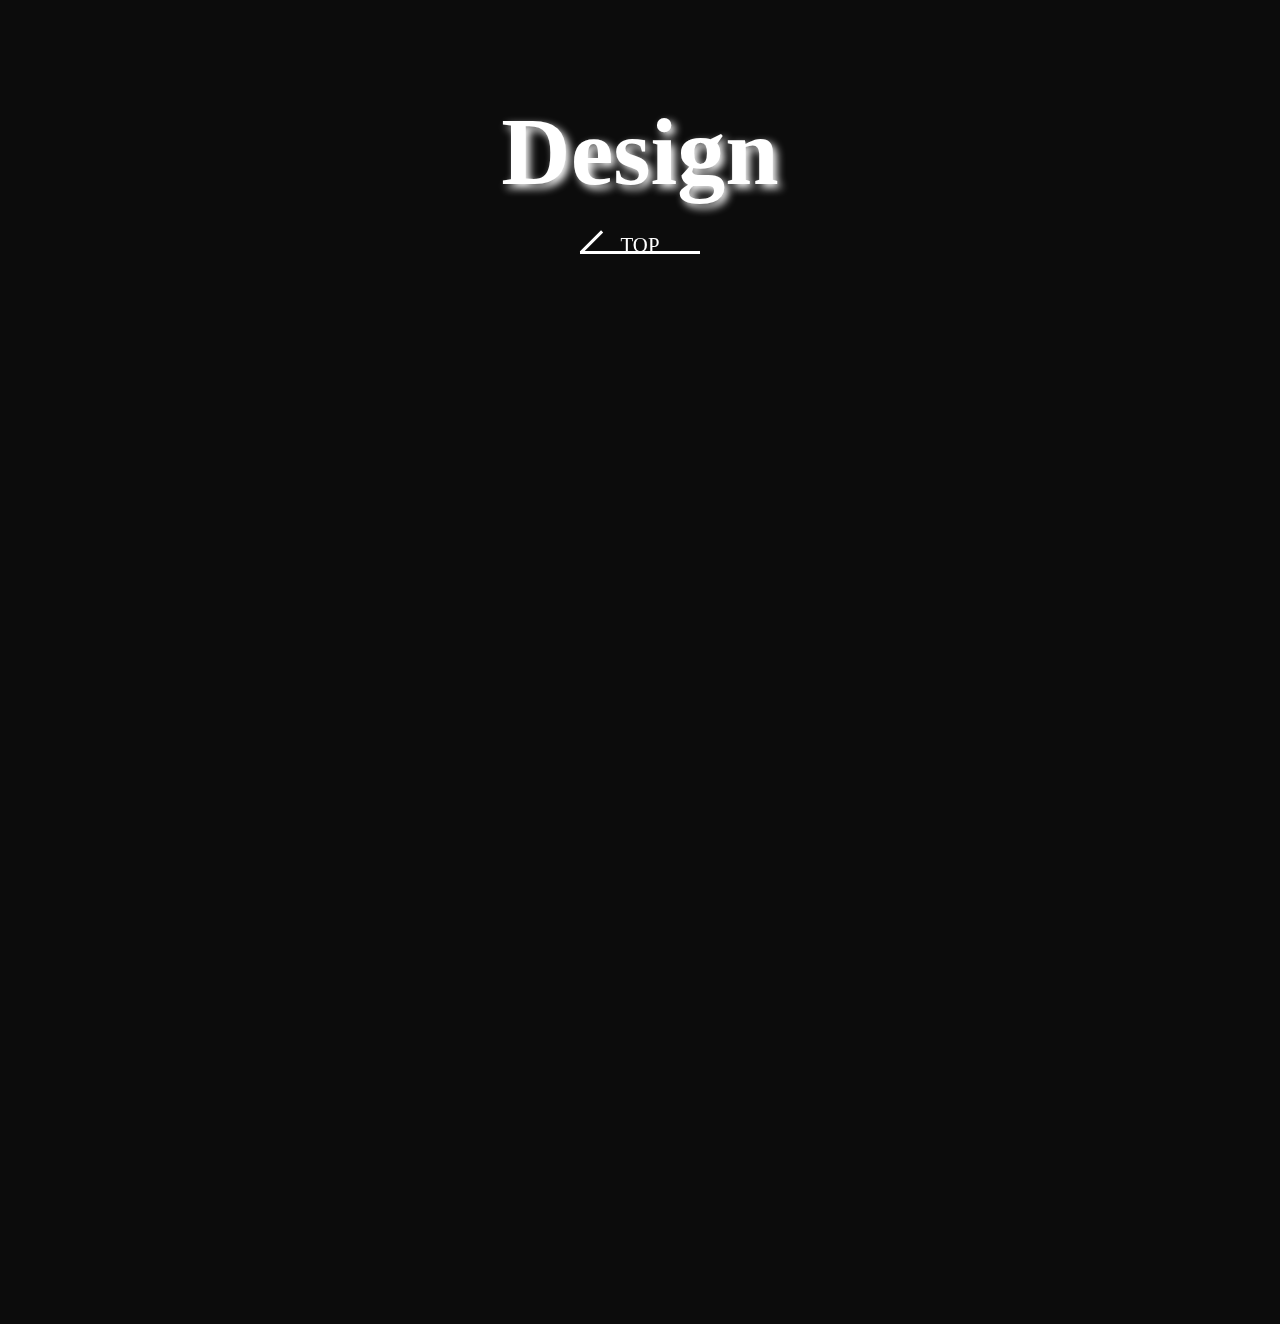
<file: design.html>
<!DOCTYPE html>
<html lang="ja">
<head>
    <meta charset="UTF-8">
    <meta http-equiv="X-UA-Compatible" content="IE=edge">
    <meta name="viewport" content="width=device-width, initial-scale=1.0">
    <link rel="stylesheet" href="style.css">
    <title>Document</title>
</head>
<body>
    <div id='topButton'>TOP</div>
    <div class='largePicture'>
        <div class='designMenubutton active'>
            <div></div>
            <div></div>
            <div></div>
        </div>
        <div class='createFlexPicMoreLarge'><img src="picture/picture1.jpg" alt=""></div>
        <div class='createFlexPicMoreLarge'><img src="picture/picture2.jpg" alt=""></div>
        <div class='createFlexPicMoreLarge'><img src="picture/picture3.jpg" alt=""></div>
        <div class='createFlexPicMoreLarge'><img src="picture/picture4.jpg" alt=""></div>
        <div class='createFlexPicMoreLarge'><img src="picture/picture5.jpg" alt=""></div>
        <div class='createFlexPicMoreLarge'><img src="picture/picture6.jpg" alt=""></div>
        <div class='createFlexPicMoreLarge'><img src="picture/picture7.jpg" alt=""></div>
        <div class='createFlexPicMoreLarge'><img src="picture/picture8.jpg" alt=""></div>
        <div class='createFlexPicMoreLarge'><img src="picture/picture9.jpg" alt=""></div>
        <div class='createFlexPicMoreLarge'><img src="picture/picture10.jpg" alt=""></div>
    </div>
    
    <div class='createAreaMore'>
        <div class='designMore' id='designMore'><p>Design</p></div>

        <a class='topBack' href="noanimetion-design.html">
            <div class='topMenu'>
                <div class='top'>TOP</div>
                <div class='topMenuStickWhite1'><div class='topMenuStickBlack1'></div></div>
                <div class='topMenuStickWhite2'><div class='topMenuStickBlack2'></div></div>
            </div>
        </a>

        <div class='createFlexMore'>
            <div class='createFlexPicMore'><img src="picture/picture1.jpg" alt=""></div>
            <div class='createFlexPicMore'><img src="picture/picture2.jpg" alt=""></div>
            <div class='createFlexPicMore'><img src="picture/picture3.jpg" alt=""></div>
            <div class='createFlexPicMore'><img src="picture/picture4.jpg" alt=""></div>
            <div class='createFlexPicMore'><img src="picture/picture5.jpg" alt=""></div>
            <div class='createFlexPicMore'><img src="picture/picture6.jpg" alt=""></div>
            <div class='createFlexPicMore'><img src="picture/picture7.jpg" alt=""></div>
            <div class='createFlexPicMore'><img src="picture/picture8.jpg" alt=""></div>
            <div class='createFlexPicMore'><img src="picture/picture9.jpg" alt=""></div>
            <div class='createFlexPicMore'><img src="picture/picture10.jpg" alt=""></div>
        </div>
    </div>
<script src="jquery-3.6.0.js"></script>
<script src="design.js"></script>
</body>
</html>
</file>
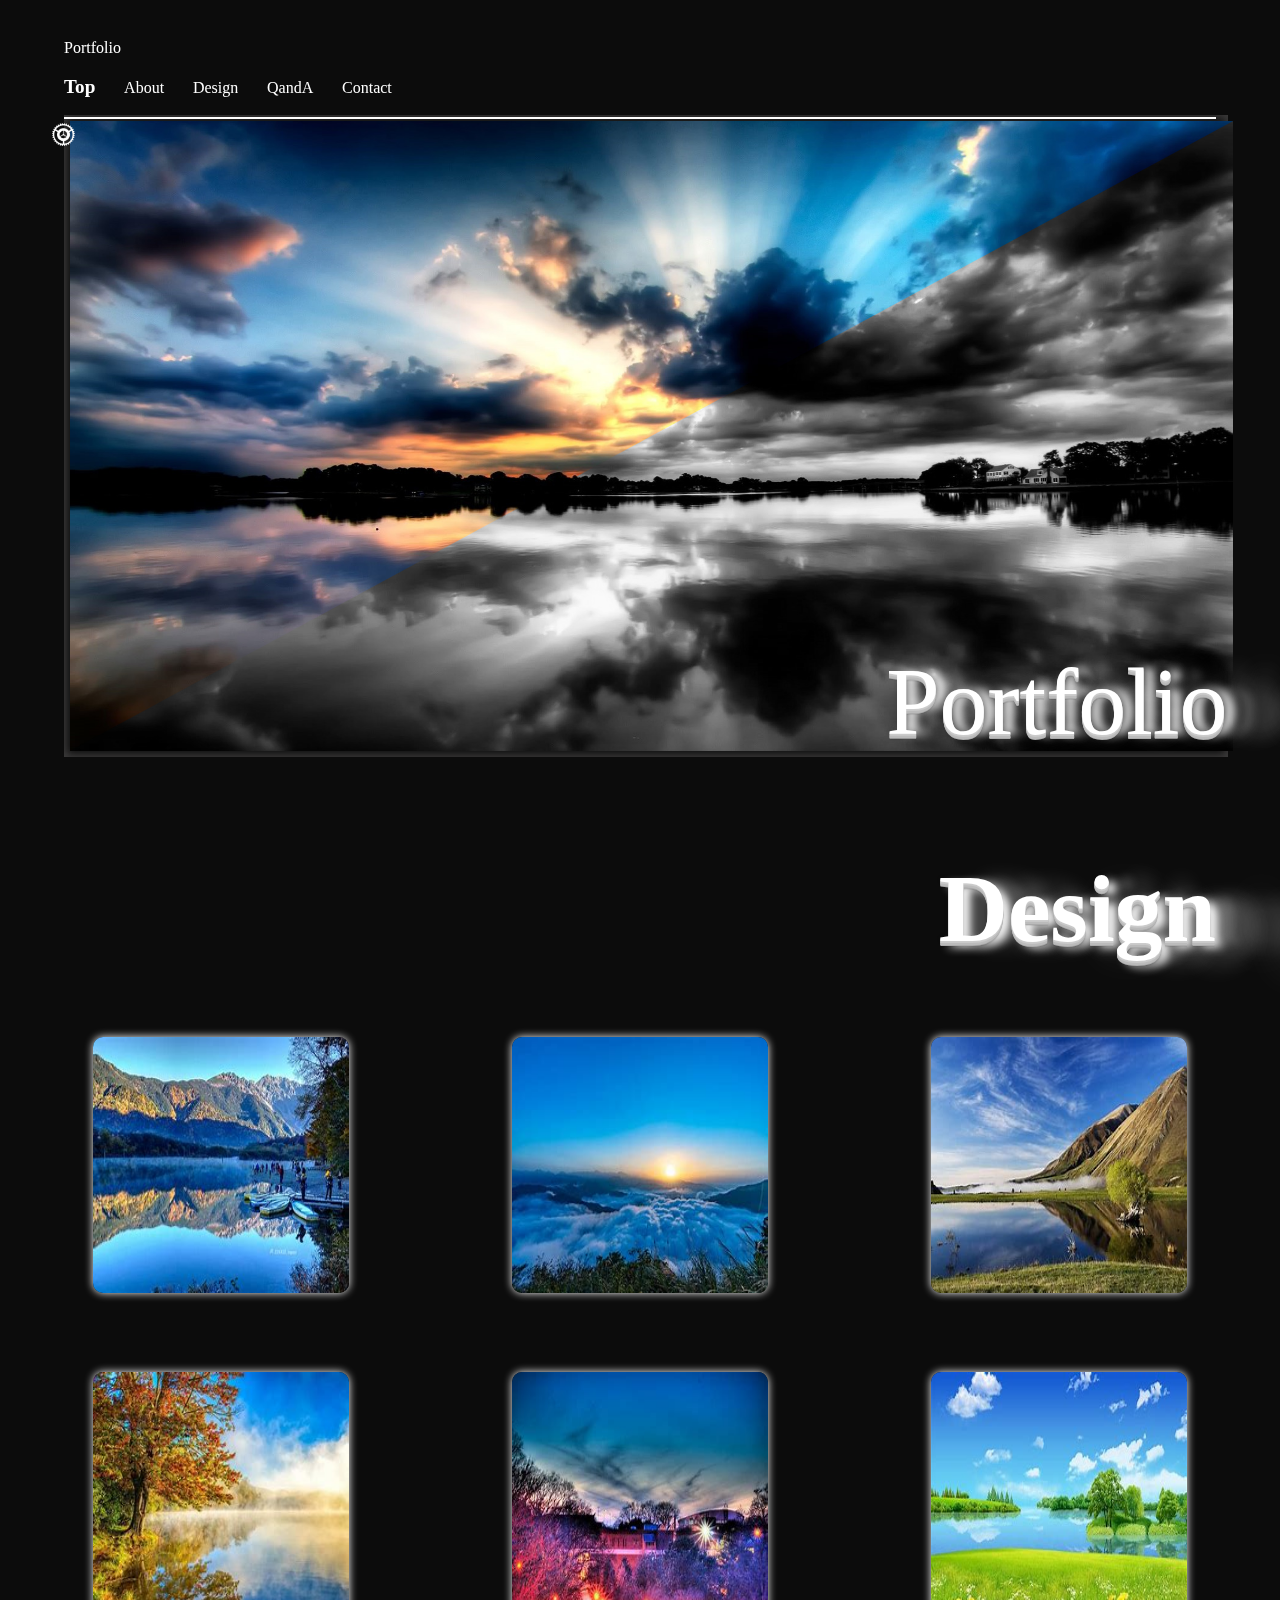
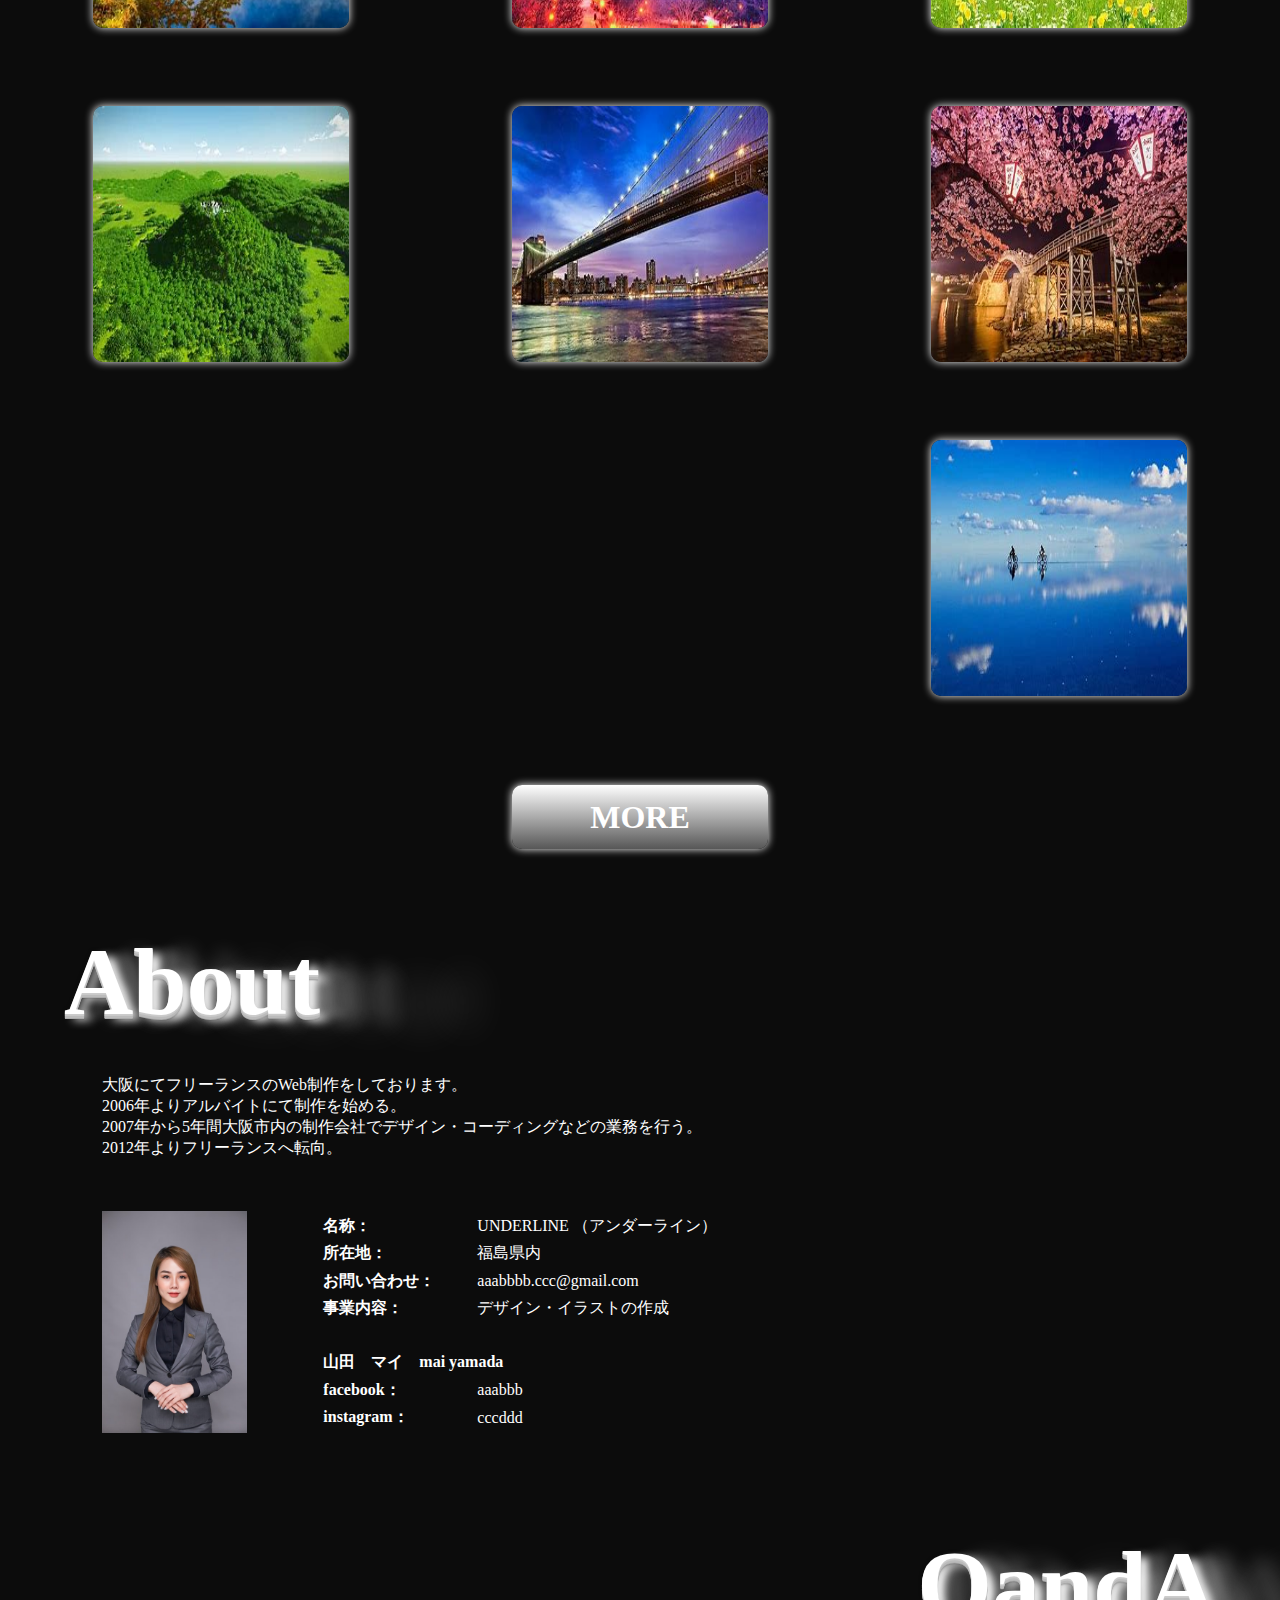
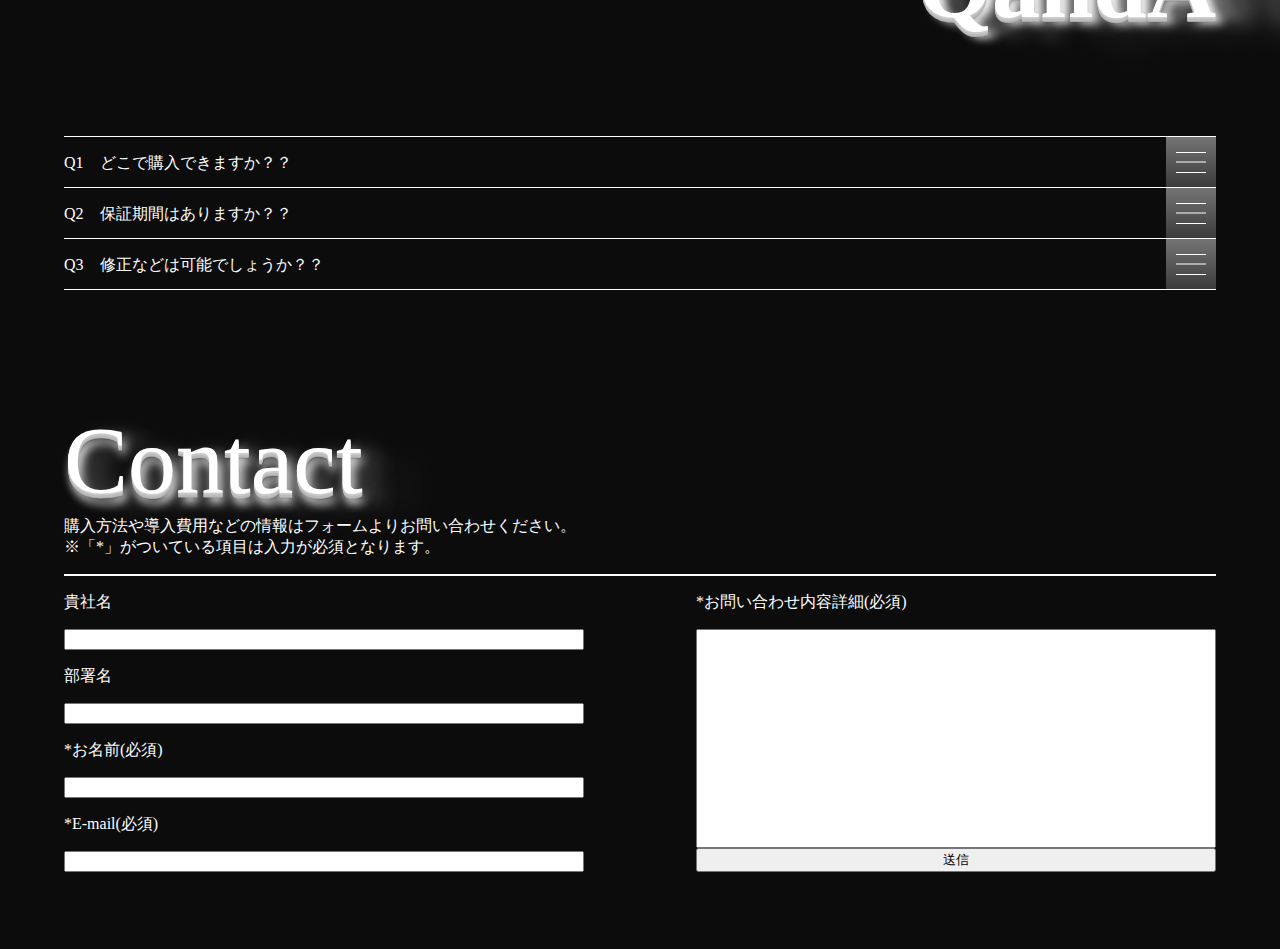
<file: noanimetion-design.html>
<!DOCTYPE html>
<html lang="ja">
<head>
  <meta charset="UTF-8">
  <meta http-equiv="X-UA-Compatible" content="IE=edge">
  <meta name="viewport" content="width=device-width, initial-scale=1.0">
  <title>Document</title>
  <link rel="stylesheet" href="style.css">
</head>
<body>
  <header>
    <div class='headerSlideNoanime'>
      <p class='title'>Portfolio</p>
      <div class='headerMenu'>
          <p id='topScroll'>Top</p>
          <p id='aboutScroll'>About</p>
          <p id='DesignScroll'>Design</p>
          <p id='QandAScroll'>QandA</p>
          <p id='ContactScroll'>Contact</p>
      </div>
      <div class='headerUnderLine'><div class='headerUnderLineCover'></div></div>
      <div class='haguruma'><img class='hagurumaPic' src="picture/haguruma-4.png" alt=""></div>
    </div>

    <!-- スマホメニュー -->
<div class='menubutton'>
  <div></div>
  <div></div>
  <div></div>
</div>

<nav id="nav">
  <ul>
    <li id='topScrollMobile'>TOP</li>
    <li id='aboutScrollMobile'>About</li>
    <li id='DesignScrollMobile'>Design</li>
    <li id='QandAScrollMobile'>QandA</li>
    <li id='ContactScrollMobile'>Contact</li>
  </ul>
</nav>
<!-- スマホメニュー -->
  </header>
  <main>
    <!-- トップ -->
    <div class='backGroundTitlePositionNoanime'>
        <div class='topPictureNoanime'>
            <div class='topPictureRightNoanime'><img class='topPictureRightInnerPicNoanime' src="pictureWhite/topPic3NoColor.png" alt=""></div>
            <div class='topPictureLeftNoanime'><img class='topPictureLeftInnerPicNoanime' src="picture/topPic3.jpg" alt=""></div>
        </div>
        <p id='backGroundTitleNoanime' class='textAnimationNoanime'>Portfolio</p>
    </div>

    <!-- ミドル -->
    <div class='createAreaNoanime'>
        <div class='designNoanime' id='designNoanime'><p>Design</p></div>
        <div class='createFlexNoanime'>
            <div class='createFlexPicNoanime'><img src="picture/picture1.jpg" alt=""></div>
            <div class='createFlexPicNoanime'><img src="picture/picture2.jpg" alt=""></div>
            <div class='createFlexPicNoanime'><img src="picture/picture3.jpg" alt=""></div>
            <div class='createFlexPicNoanime'><img src="picture/picture4.jpg" alt=""></div>
            <div class='createFlexPicNoanime'><img src="picture/picture5.jpg" alt=""></div>
            <div class='createFlexPicNoanime'><img src="picture/picture6.jpg" alt=""></div>
            <div class='createFlexPicNoanime'><img src="picture/picture7.jpg" alt=""></div>
            <div class='createFlexPicNoanime'><img src="picture/picture8.jpg" alt=""></div>
            <div class='createFlexPicNoanime'><img src="picture/picture9.jpg" alt=""></div>
            <div class='createFlexPicNoanime'><img src="picture/picture10.jpg" alt=""></div>
        </div>
        <div class='more'><a href="design.html"><p>MORE</p></a></div>
        


<!-- bland -->

    <div class='about' id='about'><p>About</p></div>
<div class='aboutAll'>
    <p class='selfIntroduction'>
        大阪にてフリーランスのWeb制作をしております。<br>
        2006年よりアルバイトにて制作を始める。<br>
        2007年から5年間大阪市内の制作会社でデザイン・コーディングなどの業務を行う。<br>
        2012年よりフリーランスへ転向。
    </p>
    <div class='selfIntroductionFlex'>
        <div class='selfIntroductionPic'><img src="picture/selfPic.jpg" alt=""></div>
        <table class='selfIntroductionTable'>
            <tr>
                <th>名称：</th><td>UNDERLINE （アンダーライン）</td>
            </tr>
            <tr>
                <th>所在地：</th><td>福島県内</td>
            </tr>
            <tr>
                <th>お問い合わせ：</th><td>aaabbbb.ccc@gmail.com</td>
            </tr>
            <tr>
                <th>事業内容：</th><td>デザイン・イラストの作成</td>
            </tr>
            <tr>
                <th></th>
            </tr>
            <tr>
                <th colspan="2">山田　マイ　mai yamada</th>
            </tr>
            <tr>
                <th>facebook：</th><td>aaabbb</td>
            </tr>
            <tr>
                <th>instagram：</th><td>cccddd</td>
            </tr>
        </table>
    </div>
</div>

        

<!-- Q & A -->
    <div class='QandA' id='QandA'><p>QandA</p></div>
    <ul class='questionArea'>
        <li class='questionAreaLi1'>
            <p>Q1　どこで購入できますか？？</p>
            <div class='questionAreaMenuBar'></div>
            <div class='QandAMenu QandAMenu1'>
                <div></div>
                <div></div>
                <div></div>
            </div>
            <div class='AnswerArea1'><P>購入の際はお問い合わせフォームからご連絡ください</P></div>
            <!-- <div class='AnswerAreaFontA1'><p>A</p></div> -->
        </li>
        <li class='questionAreaLi2'>
            <p>Q2　保証期間はありますか？？</p>
            <div class='questionAreaMenuBar'></div>
            <div class='QandAMenu QandAMenu2'>
                <div></div>
                <div></div>
                <div></div>
            </div>
            <div class='AnswerArea2'><P>購入後6か月以内に不具合があった場合保障の対象になるのでお問い合わせフォームからご連絡ください</P></div>
        </li>
        <li class='questionAreaLi3'>
            <p>Q3　修正などは可能でしょうか？？</p>
            <div class='questionAreaMenuBar'></div>
            <div class='QandAMenu QandAMenu3'>
                <div></div>
                <div></div>
                <div></div>
            </div>
            <div class='AnswerArea3'><P>購入後6か月以内に不具合があった場合保障の対象になるのでお問い合わせフォームからご連絡ください</P></div>
        </li>
    </ul>

<!-- contact -->
    <div class='blandTitle'><p class='blandTitleContact' id='blandTitleContact'>Contact</p></div>
    <p class='contactDescription'>
        購⼊⽅法や導⼊費⽤などの情報はフォームよりお問い合わせください。<br>
        ※「*」がついている項⽬は⼊⼒が必須となります。
    </p>
    <div class='blandTitleUnderLine'></div>
    <form action=""></form>
    <div class='contactFormFlexRow'>
        <div class='contactFormFlexFirstColum'>
                <p>貴社名</p>
                <input class='contactText' type="text" name="company">
                <p>部署名</p>
                <input class='contactText' type="text" name="department">
                <p>*お名前(必須)</p>
                <input class='contactText' type="text" name="name">
                <p>*E-mail(必須)</p>
                <input class='contactText' type="text" name="mail">
        </div>
        <div class='contactFormFlexSecondColum'>
                <p>*お問い合わせ内容詳細(必須)</p>
                <input class='contactTextDescription' type="text" name="mail">
                <div class='submitFlex'><input class='contactTextSubmit' type="submit" value="送信"></div>
            </form>
        </div>
    </div>
    </form>
</main>
<footer></footer>
<script src="jquery-3.6.0.js"></script>
<script src="jquery.typoshadow.js"></script>
<script src="noanimetion-design.js"></script>
</body>
</html>
</file>
<file: style.css>
@keyframes blandBackGround{
    5%{
        opacity: .4;
    }
    95%{
        opacity: .4;
    }
    100%{
        opacity: 0;
        left:75%;
    }
  }
  @keyframes answerSlideOpen{
    50%{
        height: 30px;
    }
    100%{
        opacity: 1;
        height: 30px;
    }
  }
  @keyframes answerSlideClose{
    50%{
        opacity: 0;
        height: 30px;
    }
    100%{
        height: 0px;
        opacity: 0;
    }
  }

  @keyframes pictureSlideLeftToRight{
    0%{
        left: -100%;
    }
    100%{
        left:100%
    }
  }
  @keyframes pictureSlideRightToLeft{
    0%{
        right: -100%;
    }
    100%{
        right:100%
    }
  }
  @keyframes secondAnimation{
    0%{
        opacity: 0;
    }
    50%{
        opacity: 1;
    }
    100%{
        opacity: 0;
    }
  }
  @keyframes topPictureAnimationDown{
    0%{
        opacity: 0;
    }
    100%{
        opacity: 1;
        top:0;
    }
  }
  @keyframes topPictureAnimationUp{
    0%{
        opacity: 0;
    }
    100%{
        opacity: 1;
        bottom:0;
    }
  }
  @keyframes createFlexPicMove{
    0%{
        margin-top: 3.4%;
        margin-bottom: 0px;
    }
    50%{
        margin-top: 0px;
        margin-bottom: 3.4%;
    }
    100%{
        margin-top: 3.4%;
        margin-bottom: 0px;
    }
  }
  @keyframes pictureLarge{
    0%{
        width: 20vw;
        height:20vw;
    }
    100%{
        width: 25vw;
        height:25vw;
    }
  }
  @keyframes tatebou{
    0%{
        height: 0%;
    }
    100%{
        height: 100%;
    }
  }
  @keyframes yokobou{
    0%{
        width: 0%;
    }
    100%{
        width: 100%;
    }
  }
body{
    background-color: rgb(12, 12, 12);
    margin: 0;
}

/* ヘッダー */
.menubutton{
    display: none;
}
#nav{
    display: none;
}
.headerSlide{
    width: 90%;
    margin: 0 5% auto;
    position: fixed;
    z-index: 5;
    top: 2.5%;
    left: -100%;
    transition: 1s;
}
main{
    width: 90%;
    max-width: 90%;
    margin: 0 5% auto;
}
.title{
    color: white;
    margin-bottom: 0;
}
.headerMenu{
    margin-top: 0;
    display: flex;
    flex-direction: row;
    justify-content: flex-start;
    align-items: baseline;
}
.headerMenu p{
    color: white;
    cursor: pointer;
}
.headerMenu p:nth-child(1){
    font-size: 1.2em;
    font-weight: bold;
}
.headerMenu p:not(:nth-child(1)){
    margin-left: 2.5%;
}
.headerUnderLine{
    width: 100%;
    height: 2px;
    background-color: white;
    display: flex;
    flex-direction: row;
    justify-content: flex-start;
    align-items: center;
}
.headerUnderLineCover{
    width: 0%;
    height: 4px;
    background-color: white;
    transition: .1s;
}
.haguruma{
    position: relative;
}
.hagurumaPic{
    position: absolute;
    top: 0;
    left: 0;
    width: 2.5vw;
    height: 2.5vw;
    transform: rotate(0deg) translateX(-50%);
    transition: .1s;
}


/* メイン */
/* firstAnimation */
.firstAnimation{
    width: 100%;
    height:100vh;
    position: relative;
    background-color: rgb(12, 12, 12);
}
.firstAnimation.hidden{
    display: none;
}
.firstAnimationLeft{
    position: absolute;
    width: 50%;
    height: 100%;
    top: 0;
    left: 0;
    background-color: rgb(12, 12, 12);
    display: flex;
    flex-direction: row;
    overflow: hidden;
    align-items: center;
}
.firstAnimationLeft img{
    width: 25%;
    height: 25%;
    margin: 0 1%;
    position: absolute;
    left: -100%;
    animation: pictureSlideLeftToRight 3s;
}
.firstAnimationRight{
    width: 50%;
    height: 100%;
    position: absolute;
    top: 0;
    right: 0;
    background-color: rgb(12, 12, 12);
    display: flex;
    flex-direction: row;
    overflow: hidden;
    align-items: center;
}
.firstAnimationRight img{
    width: 25%;
    height:25%;
    margin: 0 1%;
    position: absolute;
    right: -100%;
    animation: pictureSlideRightToLeft 3s;
}

/* secondAnimation */
.secondAnimation{
    display: none;
    width: 100%;
    height:100vh;
    position: relative;
    background-color: rgb(12, 12, 12);
}
.secondAnimation img{
    opacity: 0;
    width: 22%;
    height: 75%;
    margin: 1%;
}
.secondAnimationFirstRow{
    width: 100%;
    height: 50%;
    background-color: rgb(12, 12, 12);
    display: flex;
    flex-direction: row;
    justify-content: space-between;
    align-items: center;
}
.secondAnimationSecondRow{
    width: 100%;
    height: 50%;
    background-color: rgb(12, 12, 12);
    display: flex;
    flex-direction: row-reverse;
    justify-content: space-between;
    align-items: center;
}
.secondAnimationFirstRowPic.open{
    animation: secondAnimation 4s;
    animation-fill-mode: forwards;
}
.secondAnimationSecondRowPic.open{
    animation: secondAnimation 4s;
    animation-fill-mode: forwards;
}
.mainMask.open{
    display: block;
}
.mainMask{
    display: none;
}

/* トップ */
.topPicture{
    position: absolute;
    width: 100%;
}
.topPictureRight{
    width: 100%;
    height: 70vh;
    border-radius: 5px;
}
.topPictureRight img{
    position: absolute;
    width: 100%;
    height: 100%;
    opacity: 0;
    top: -50%;
}
.topPictureRightInnerPic.animation{
    animation:topPictureAnimationDown 2s;
    animation-fill-mode: forwards;
}
.topPictureLeft{
    position: absolute;
    height: 70vh;
    width: 100%;
    clip-path: polygon(0 0, 100% 0, 0 100%, 0 0);
    top: 0;
}
.topPictureLeft img{
  position: absolute;
  width: 100%;
  height: 100%;
  opacity: 0;
  bottom: -50%;
}
.topPictureLeftInnerPic.animation{
    animation:topPictureAnimationUp 2s;
    animation-fill-mode: forwards;
    animation-delay: .5s;
}
.backGroundTitlePosition{
    position: relative;
    margin-top: 10%;
    padding: .5%;
    width: 100%;
    height: 70vh;
    box-shadow:0px 0px 8px 3px rgb(61, 60, 60) inset;
}
#backGroundTitle{
    color: white;
    font-size: 6em;
    position: absolute;
    bottom: 0%;
    right: 0%;
    margin: 0;
    padding: 0;
    opacity: 0;
    transition: 1s;
}

/* 作品集 */
.createArea{
    position: relative;
}
.createArea p{
    color: white;
}
.design{
    color: white;
    font-size: 6em;
    font-weight: bold;
    display: flex;
    justify-content: flex-end;
    margin-bottom: 0;
    padding: 0;
}
.design p{
    padding: 0;
    margin-bottom: 0;
}
.createFlex{
    display: flex;
    flex-direction: row-reverse;
    flex-wrap: wrap;
    justify-content: space-between;
    width: 100%;
    margin-top: 3%;
}
.createFlexPic{
    opacity: 0;
    transition: .5s;
}
.createFlexPic.move{
    opacity: 1;
    animation: createFlexPicMove 12s;
    animation-iteration-count: infinite;
}
.createFlexPic.large{
    width: 25vw;
    height:25vw;
}
.createFlex div{
    width: 20vw;
    height: 20vw;
    margin: 3.4%  2.5%;
}
.createFlex div img{
    width: 100%;
    height: 100%;
    border-radius: 10px;
    box-shadow: 0 0 8px white;
}
.more{
    background-color: rgb(12, 12, 12);
    display: flex;
    justify-content: center;
    position: relative;
    margin-top: 50px;
}
.more a{
    text-decoration: none;
    padding: 0;
    margin: 0;
}
.more p{
    font-size: 2em;
    font-weight: bold;
    width: 20vw;
    height: 5vw;
    border-radius: 10px;
    color: linear-gradient(rgb(0, 0, 0), rgb(116, 116, 116));
    background: linear-gradient(rgb(255, 255, 255), rgb(87, 87, 87));
    text-align: center;
    line-height: 5vw;
    padding: 0;
    margin: 0;
    box-shadow: 0 0 8px white;
}

.moreMenuStickWhite1{
    height: 3px;
    width: 135px;
    position: absolute;
    bottom: 10px;
    left:50%;
    transform: translateX(-50%);
    background-color: white;
    
}
.moreMenuStickWhite2{
    height: 20px;
    width: 3px;
    position: absolute;
    bottom: 8px;
    background-color: white;
    left: 50%;
    transform: translateX(60px) rotate(-45deg);
    border-radius: 20px;
    z-index: 1;
}
.moreMenuStickBlack1{
    background-color: rgb(80, 80, 80);
    height: 3px;
    width: 0%;
    animation: yokobou 1.5s;
    animation-iteration-count: infinite;
}
.moreMenuStickBlack2{
    background-color: rgb(80, 80, 80);
    height: 0%;
    width: 3px;
    animation: tatebou 1.5s;
    animation-iteration-count: infinite;
    border-radius: 20px;
}
/* 自己紹介 */
.about{
    color: white;
    font-size: 6em;
    font-weight: bold;
    display: flex;
    justify-content: flex-start;
    margin-bottom: 0;
    padding: 0;
    margin-top: 6.6%;
}
.about p{
    padding: 0;
    margin: 0;
}
.aboutAll{
    margin-left: 3.3%;
    margin-top: 3.3%;
}
.selfIntroduction{
    color: white;
}
.selfIntroductionFlex{
    display: flex;
    flex-direction: row;
    width: 100%;
}
.selfIntroductionPic{
    width: 13%;
    margin-top: 3.3%;
}
.selfIntroductionPic img{
    width: 100%;
    height: 100%;
}
.selfIntroductionTable{
    color: white;
    margin:3.3% 0 0 6.6%;
}
.selfIntroductionTable th{
    width: 150px;
    text-align: left;
    height: 20px;
}

/* QandA */
.QandA{
    color: white;
    font-size: 6em;
    font-weight: bold;
    display: flex;
    justify-content: flex-end;
    margin-bottom: 0;
    padding: 0;
}
.questionArea{
    padding: 0;
    margin: 0;
    width: 100%;
    border-bottom: 1px solid white;
}
.questionArea li{
    color: white;
    list-style: none;
    border-top: 1px solid white;
    width: 100%;
    position: relative;
    height: 50px;
    transition: 2s;
}
.QandAMenu{
    display: block;
    height:50px;
    width:50px;
    background: linear-gradient(rgb(116, 116, 116), rgb(59, 59, 59));
    position:absolute; 
    top:0;
    right:0;
    z-index: 2;
  }
  .QandAMenu div{
    height:1px;
    width:30px;
    background: white;
    position: absolute;
    top:50%;
    left:50%;
    transform: translate(-50%, -50%);
    transition: .3s;
  }
  
  .QandAMenu div:nth-of-type(1){
    transform: translate(-50%, -10px);
  }
  
  .QandAMenu div:nth-of-type(3){
    transform: translate(-50%, 10px);
  }
  
  .QandAMenu.active div:nth-of-type(1){
    transform:  translate(-50%, 0px) rotate(45deg);
  }
  .QandAMenu.active div:nth-of-type(2){
    opacity: 0;
  }
  .QandAMenu.active div:nth-of-type(3){
    transform:  translate(-50%, 0px) rotate(-45deg);
  }
  .questionAreaLi1.open{
      height: 120px;
  }
  .AnswerArea1{
      position: absolute;
      bottom: 0;
      opacity: 0;
      transition: 1s;
  }
  .AnswerArea1.open{
      opacity: 1;
      transition: 1s;
  }
  .questionAreaLi2.open{
      height: 120px;
  }
  .AnswerArea2{
      position: absolute;
      bottom: 0;
      opacity: 0;
      transition: 1s;
  }
  .AnswerArea2.open{
      opacity: 1;
      transition: 1s;
  }
  .questionAreaLi3.open{
      height: 120px;
  }
  .AnswerArea3{
      position: absolute;
      bottom: 0;
      opacity: 0;
      transition: 1s;
  }
  .AnswerArea3.open{
      opacity: 1;
      transition: 1s;
  }

/* contact */
.contactDescription{
    color: white;
    margin-top: 0;
}
.blandTitle{
    display: flex;
}
.blandTitleContact{
    padding: 0;
    margin: 10% 0 0 0;
    font-size: 6em;
}
.blandTitleUnderLine{
    width: 100%;
    height: 2px;
    background-color: white;
}

.contactFormFlexRow p{
    color: white;
    display: flex;
    flex-direction: column;
    justify-content: flex-start;
    align-items: flex-start;
    padding: 0;
}
.contactFormFlexRow{
    display: flex;
    flex-direction: row;
    justify-content: space-between;
    margin-bottom: 6.7%;
}
.contactFormFlexSecondColum{
    display: flex;
    flex-direction: column;
}
.contactText{
    width: 40vw;
}
.contactTextDescription{
    width: 40vw;
    height: 75%
}
.contactTextSubmit{
    width: 100%;
}

/* design.htmlのcss */
#topButton{
    width: 100px;
    height: 100px;
    border-radius: 50%;
    background-color: black;
    box-shadow: 0 0 8px white;
    position: fixed;
    bottom: 20px;
    right: 80px;
    color: white;
    font-weight: bold;
    display: flex;
    justify-content: center;
    align-items: center;
    z-index: 10;
    cursor: pointer;
}
.largePicture{
    top: 50%;
    left: 50%;
    position: fixed;
    transform: translate(-50%,-50%);
    width: 60vw;
    height: 60vh;
    opacity: 0;
    transition: .3s;
    border: solid white 5px;
    border-radius: 4px;
    box-shadow: 0 0 8px white;
}
.largePicture.open{
    opacity: 1;
    z-index: 3;
}
.createFlexPicMoreLarge{
    position: absolute;
    width: 60vw;
    height: 60vh;
    opacity: 0;
    display: none;
    transition: .3s;
}
.createFlexPicMoreLarge.open{
    display: block;
    opacity: 1;
}
.createFlexPicMoreLarge img{
    width: 100%;
    height: 100%;
}
.createAreaMore{
    position: relative;
}
.createAreaMore p{
    color: white;
}
.designMore{
    color: white;
    font-size: 6em;
    font-weight: bold;
    display: flex;
    justify-content: center;
    margin-bottom: 0;
    padding: 0;
    text-shadow: 4px 4px 8px white;
}
.designMore p{
    padding: 0;
    margin-bottom: 0;
}
.topBack{
    text-decoration: none;
}
.topMenu{
    position: relative;
    height: 50px;
}
.top{
    position: absolute;
    bottom: 0;
    left: 50%;
    transform: translateX(-50%);
    color: white;
    font-size: 1.3em;
}

.topMenuStickWhite1{
    height: 3px;
    width: 120px;
    position: absolute;
    bottom: 3px;
    left:50%;
    transform: translateX(-50%);
    background-color: white;
}
.topMenuStickWhite2{
    height: 30px;
    width: 3px;
    position: absolute;
    bottom: 0;
    background-color: white;
    left: 50%;
    transform: translateX(-50px) rotate(45deg);
}
/* .topMenuStickBlack1{
    background-color: rgb(124, 124, 124);
    height: 3px;
    width: 0%;
    animation: yokobou 2s;
    animation-iteration-count: infinite;
}
.topMenuStickBlack2{
    background-color: rgb(126, 126, 126);
    height: 0%;
    width: 3px;
    animation: tatebou 2s;
    animation-iteration-count: infinite;
} */
.createFlexMore{
    display: flex;
    flex-direction: row-reverse;
    flex-wrap: wrap;
    justify-content: space-around;
    width: 100%;
    margin-top: 3%;
}
.createFlexPicMore{
    opacity: 0;
    transition: .5s;
}
.createFlexPicMore.move{
    opacity: 1;
    animation: createFlexPicMove 30s;
    animation-iteration-count: infinite;
}
.createFlexPicMore.large{
    width: 25vw;
    height:25vw;
}
.createFlexMore div{
    width: 20vw;
    height: 20vw;
    margin: 3.4%  2.5%;
}
.createFlexMore div img{
    width: 100%;
    height: 100%;
    border-radius: 10px;
    box-shadow: 0 0 8px white;
}

.designMenubutton{
    display: block;
    height:50px;
    width:50px;
    position:fixed;
    top:0;
    right:0;
    z-index: 4;
    display: none;
    opacity: 0;
    cursor: pointer;
  }
  .designMenubutton.open{
    display: block;
    opacity: 1;
  }
  
  .designMenubutton div{
    height:3px;
    width:30px;
    background: white;
    position: absolute;
    top:50%;
    left:50%;
    transform: translate(-50%, -50%);
    transition: .3s;
  }
  
  .designMenubutton div:nth-of-type(1){
    transform: translate(-50%, -10px);
  }
  
  .designMenubutton div:nth-of-type(3){
    transform: translate(-50%, 10px);
  }
  
  .designMenubutton.active div:nth-of-type(1){
    transform:  translate(-50%, 0px) rotate(45deg);
  }
  .designMenubutton.active div:nth-of-type(2){
    opacity: 0;
  }
  .designMenubutton.active div:nth-of-type(3){
    transform:  translate(-50%, 0px) rotate(-45deg);
  }
/* design.htmlのcss */

/* noanimation-design.htmlのcss */
.headerSlideNoanime{
    width: 90%;
    margin: 0 5% auto;
    position: fixed;
    z-index: 5;
    top: 2.5%;
}

.topPictureNoanime{
    position: absolute;
    width: 100%;
}
.topPictureRightNoanime{
    width: 100%;
    height: 70vh;
    border-radius: 5px;
}
.topPictureRightNoanime img{
    position: absolute;
    width: 100%;
    height: 100%;
    opacity: 1;
    top: 0%;
}
.topPictureLeftNoanime{
    position: absolute;
    height: 70vh;
    width: 100%;
    clip-path: polygon(0 0, 100% 0, 0 100%, 0 0);
    top: 0;
}
.topPictureLeftNoanime img{
  position: absolute;
  width: 100%;
  height: 100%;
  opacity: 1;
  bottom: 0%;
}
.backGroundTitlePositionNoanime{
    position: relative;
    margin-top: 10%;
    padding: .5%;
    width: 100%;
    height: 70vh;
    box-shadow:0px 0px 8px 3px rgb(61, 60, 60) inset;
}
#backGroundTitleNoanime{
    color: white;
    font-size: 6em;
    position: absolute;
    bottom: 0%;
    right: 0%;
    margin: 0;
    padding: 0;
    opacity: 1;
}


.createAreaNoanime p{
    color: white;
}
.designNoanime{
    color: white;
    font-size: 6em;
    font-weight: bold;
    display: flex;
    justify-content: flex-end;
    margin-bottom: 0;
    padding: 0;
}
.designNoanime p{
    padding: 0;
    margin-bottom: 0;
}
.createFlexNoanime{
    display: flex;
    flex-direction: row-reverse;
    flex-wrap: wrap;
    justify-content: space-between;
    width: 100%;
    margin-top: 3%;
}
.createFlexPicNoanime{
    opacity: 1;
    animation: createFlexPicMove 12s;
    animation-iteration-count: infinite;
}
.createFlexPicNoanime.large{
    width: 25vw;
    height:25vw;
}
.createFlexNoanime div{
    width: 20vw;
    height: 20vw;
    margin: 3.4%  2.5%;
}
.createFlexNoanime div img{
    width: 100%;
    height: 100%;
    border-radius: 10px;
    box-shadow: 0 0 8px white;
}

/* noanimation-design.htmlのcss */

/* スマホ */
@media screen and (max-width:800px) {
header{
    margin: 0;
    width: 100%;
    height: 50%;
}
main{
    width: 99%;
    max-width: 99%;
    margin: 0 .5%;
}
.headerSlide{
    display: none;
}
.firstAnimation{
    display: flex;
    align-items: center;
    height: 100vh;
    margin-top: 25%;
    background-color: rgb(12, 12, 12);
}
.firstAnimationLeft{
    height: 50%;
}
.firstAnimationRight{
    height: 50%;
}
.firstAnimationLeft img{
    width: 50%;
    height: 50%;
}
.firstAnimationRight img{
    width: 50%;
    height: 50%;
}

.secondAnimation{
    margin-top: 10%;
    background-color: rgb(12, 12, 12);
}
.secondAnimationFirstRow{
    height: 40%;
}
.secondAnimationSecondRow{
    height: 40%;
}


.design{
    font-size: 3em;
    justify-content: center;
    margin-top: 80px;
}
.createFlex div{
    width: 40vw;
    height: 40vw;
}
.createFlexPic.large{
    width: 40vw;
    height: 40vw;
}
.createFlexPic.move{
    animation:none;
}
.more p{
    padding: 10px;
}
.moreMenuStickWhite1{
    height: 2px;
    width: 100px;
    position: absolute;
    bottom: 3px;
    left:50%;
    transform: translateX(-50%);
    background-color: white;
    z-index: 1;
}
.moreMenuStickWhite2{
    height: 10px;
    width: 2px;
    position: absolute;
    bottom: 2px;
    background-color: white;
    left: 50%;
    transform: translateX(46px) rotate(-45deg);
    border-radius: 20px;
}
.moreMenuStickBlack1{
    background-color: rgb(80, 80, 80);
    height: 3px;
    width: 0%;
    animation: yokobou 1.5s;
    animation-iteration-count: infinite;
}
.moreMenuStickBlack2{
    background-color: rgb(80, 80, 80);
    height: 0%;
    width: 3px;
    animation: tatebou 1.5s;
    animation-iteration-count: infinite;
    border-radius: 20px;
}

.menubutton{
    display: block;
    height:50px;
    width:50px;
    position:fixed;
    top:0;
    right:0;
    z-index: 4;
  }
  
  .menubutton div{
    height:1px;
    width:30px;
    background: white;
    position: absolute;
    top:50%;
    left:50%;
    transform: translate(-50%, -50%);
    transition: .3s;
  }
  
  .menubutton div:nth-of-type(1){
    transform: translate(-50%, -10px);
  }
  
  .menubutton div:nth-of-type(3){
    transform: translate(-50%, 10px);
  }
  
  .menubutton.active div:nth-of-type(1){
    transform:  translate(-50%, 0px) rotate(45deg);
  }
  .menubutton.active div:nth-of-type(2){
    opacity: 0;
  }
  .menubutton.active div:nth-of-type(3){
    transform:  translate(-50%, 0px) rotate(-45deg);
  }
  #nav{
    display: block;
    visibility: hidden;
    transition: .3s;
    position: fixed;
    top: -100%;
    z-index: 1;
    background: black;
    width: 100%;
    padding: 0;
    margin: 0;
    z-index: 3;
  }
  #nav.active{
    visibility: visible;
    top: 0;  
  }
  #nav ul{
    width: 100%;
    display: flex;
    flex-direction: column;
    justify-content: space-between;
    text-align: center;
    padding: 0;
    margin: 0;
    background: linear-gradient(rgb(63, 63, 63), black);
  }
  #nav ul li{
    display: flex;
    justify-content: center;
    align-items: center;
    width: 100%;
    height: 100%;
    list-style: none;
    border: 1px solid white;
    padding: 20px 0;
    margin: 0;
    color: white;
    font-weight: bold;
    cursor: pointer;
  }
  #nav ul li:first-of-type{
    margin-top: 50px;
    border: solid 2px whites;
  }


.topPictureRight{
    height: 50vh;
}
.topPictureLeft{
    height: 50vh;
}
.backGroundTitlePosition{
    height: 50vh;
    margin-top: 30vh;
}
#backGroundTitle{
    width: 100%;
    font-size: 3em;
    top: -30%;
    text-align: center;
}
.about{
    font-size: 3em;
    justify-content: center;
    margin-top: 80px;
}
.selfIntroductionFlex{
    flex-direction: column;
}
.selfIntroductionPic{
    width: 100%;
    display: flex;
    justify-content: center;
    margin-top: 50px;
}
.selfIntroductionPic img{
    width: 50vw;
    height: 50vw;
}
.selfIntroductionTable{
    margin-top: 50px;
}

.QandA{
    font-size: 3em;
    justify-content: center;
    margin-top: 40px;
}


.blandTitleContact{
    font-size: 3em;
    margin-top: 80px;
}
.blandTitle{
    justify-content: center;
}
.contactFormFlexRow{
    flex-direction: column;
    margin: 0 2%;
}
.contactText{
    width: 96%;
}
.contactTextDescription{
    width: 96%;
    height: 300px;
}
.submitFlex{
    width: 100%;
    display: flex;
    justify-content: center;
}
.contactTextSubmit{
    width: 40%;
    height: 40px;
    margin-top: 50px;
    padding: 0;
}
footer{
    height: 100px;
}

/* noanimation.html モバイル */

.headerSlideNoanime{
    display: none;
}
.topPictureRightNoanime{
    height: 50vh;
}
.topPictureLeftNoanime{
    height: 50vh;
}
.backGroundTitlePositionNoanime{
    height: 50vh;
    margin-top: 30vh;
}
#backGroundTitleNoanime{
    width: 100%;
    font-size: 3em;
    top: -30%;
    text-align: center;
}

.designNoanime{
    font-size: 3em;
    justify-content: center;
    margin-top: 80px;
}
.createFlexNoanime div{
    width: 40vw;
    height: 40vw;
}
.createFlexPicNoanime.large{
    width: 40vw;
    height: 40vw;
}
.moreNoanime p{
    padding: 10px;
}
/* noanimation.html モバイル */

/* design.html モバイル */

.largePicture{
    display: none;
}
.createFlexMore div{
    width: 70vw;
    height: 70vw;
    margin-top: 60px;
}
.createFlexPicMore.move{
    animation: none;
}

#topButton{
    width: 100px;
    height: 40px;
    border-radius: 10px;
    background-color: black;
    box-shadow: 0 0 8px white;
    position: fixed;
    bottom: 10px;
    right: 13.5vw;
    color: white;
    font-weight: bold;
    display: flex;
    justify-content: center;
    align-items: center;
    z-index: 10;
}
/* design.html モバイル */
}
</file>
